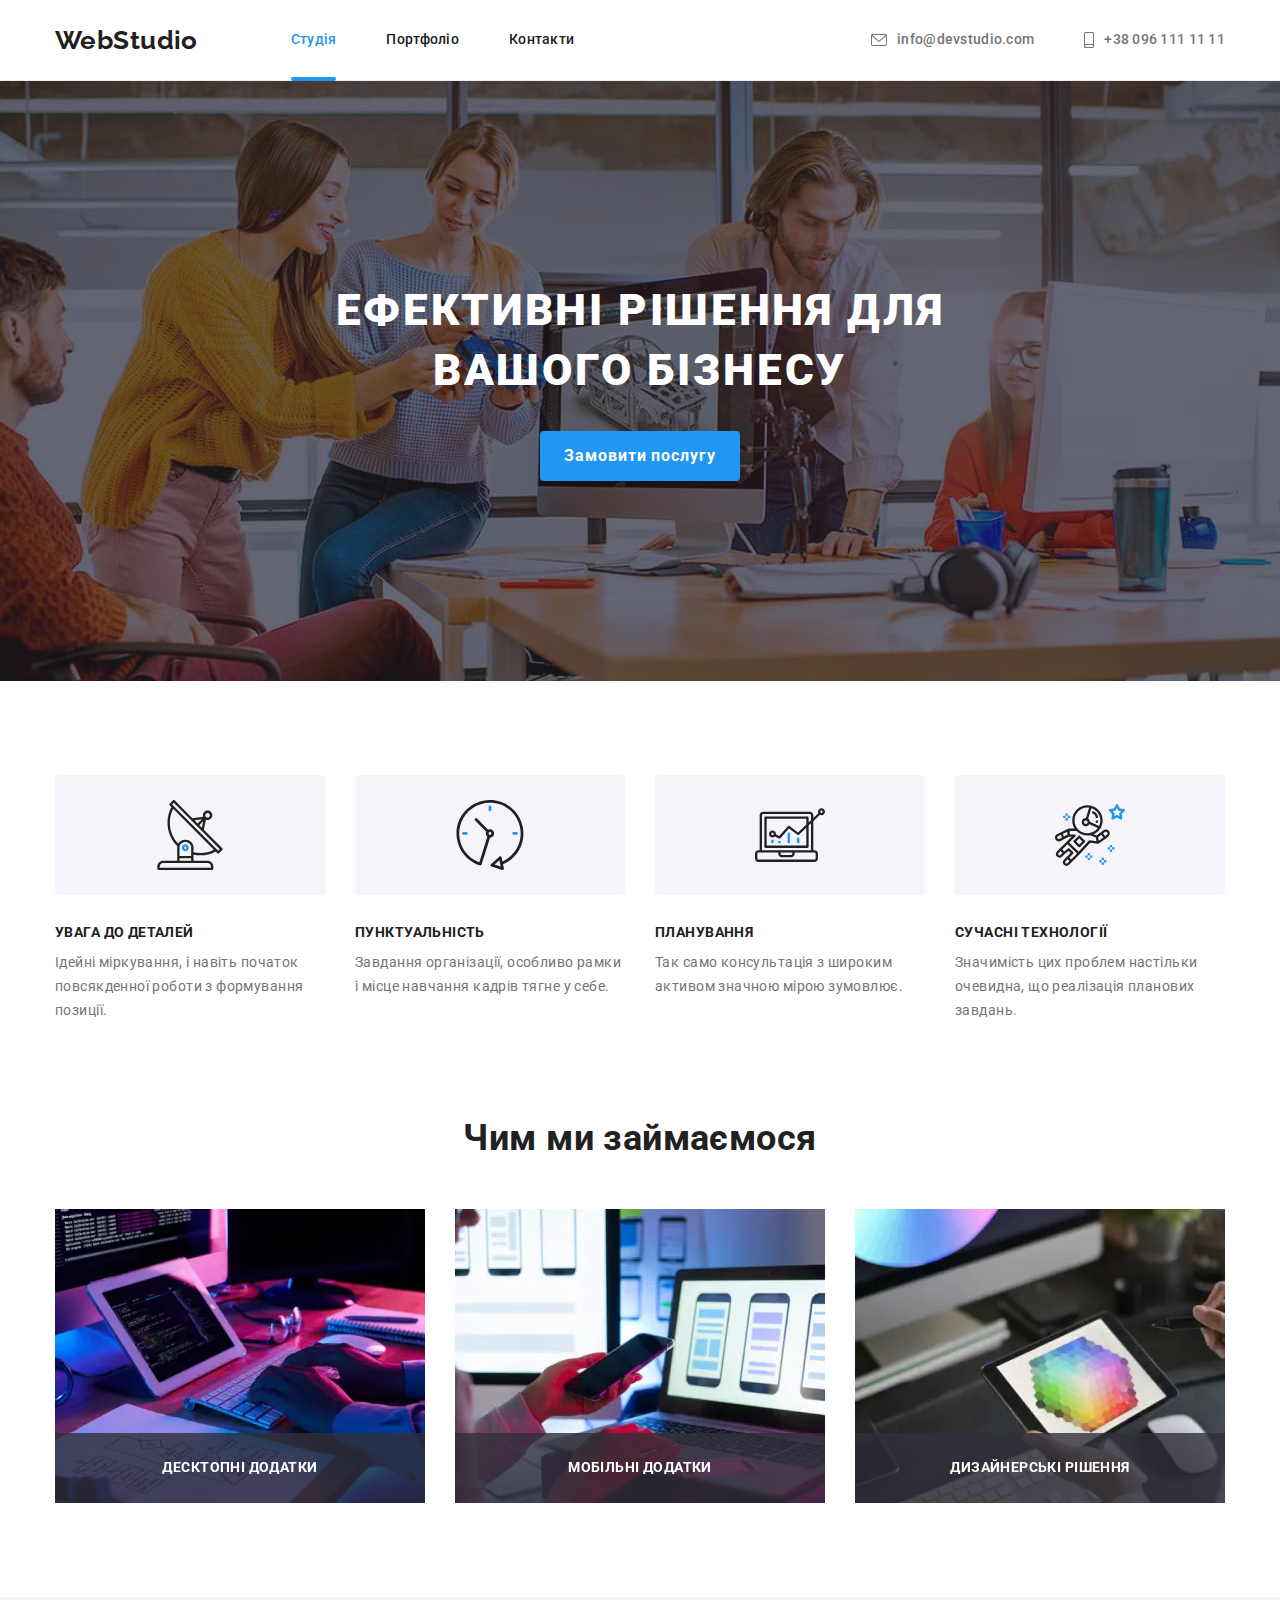
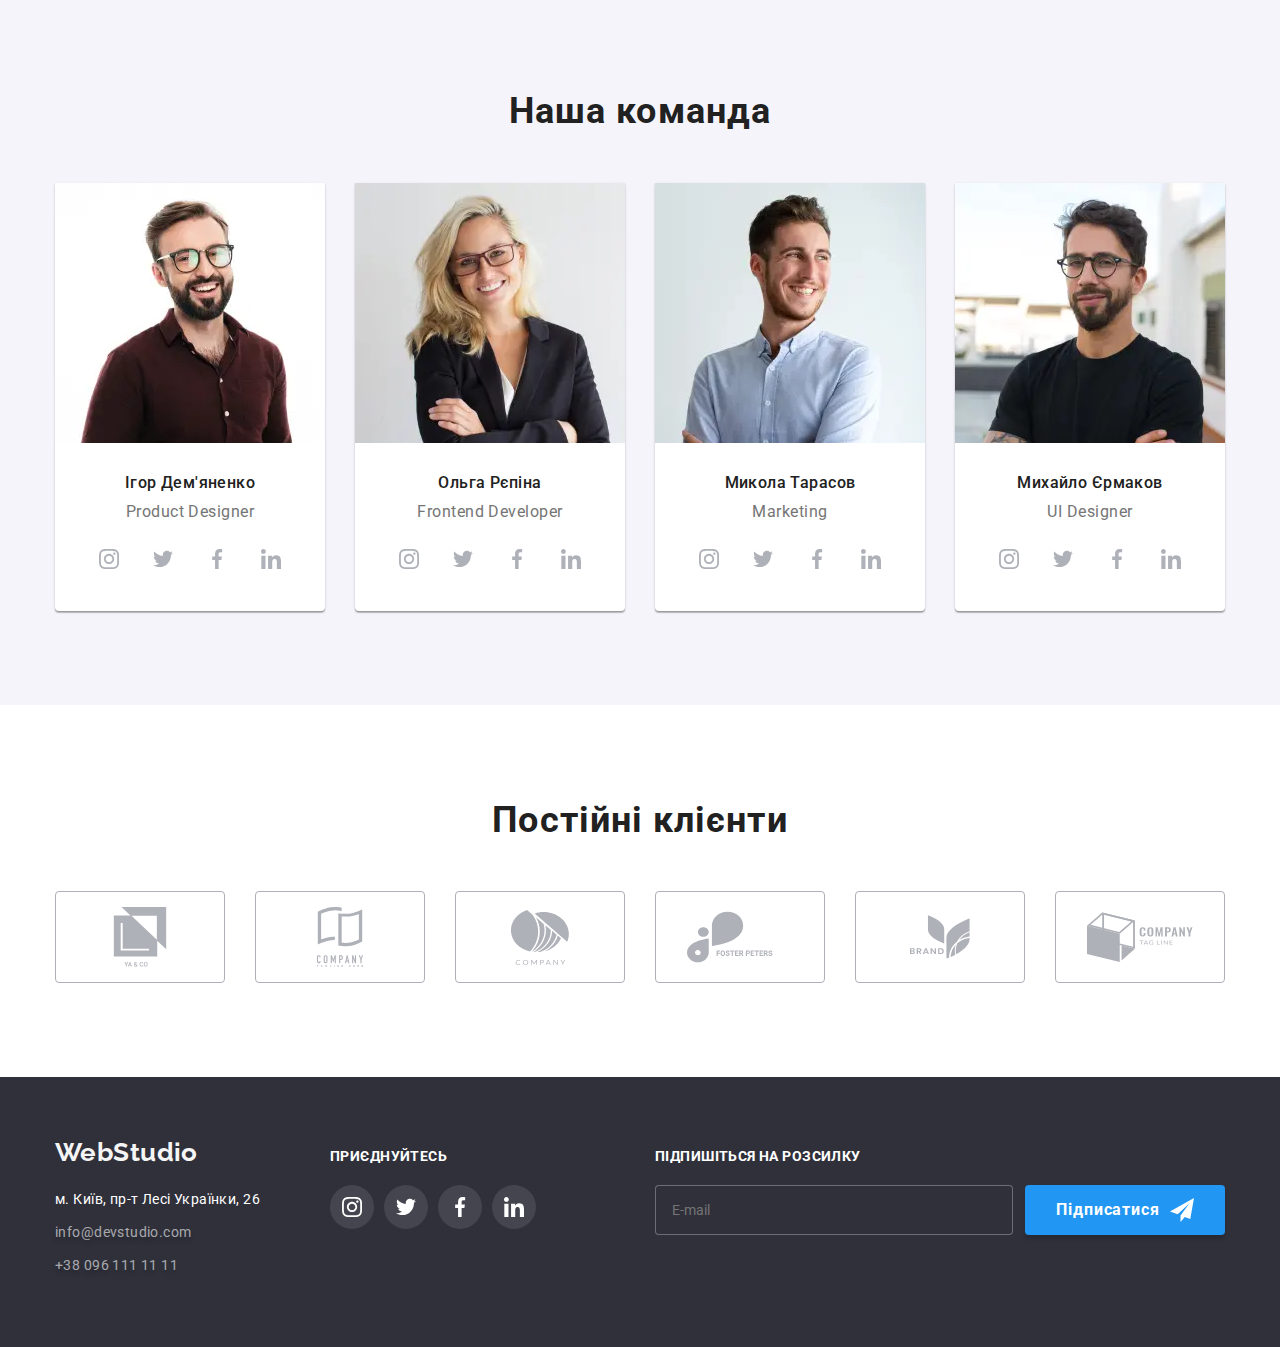
<file: index.html>
<!DOCTYPE html>
<html lang="uk">

<head>
  <meta charset="UTF-8" />
  <meta http-equiv="X-UA-Compatible" content="IE=edge" />
  <meta name="viewport" content="width=device-width, initial-scale=1.0" />
  <title lang="en">Web Studio (Version 2.1)</title>
  <link href="https://fonts.googleapis.com/css2?family=Raleway:wght@700&family=Roboto:wght@400;500;700;900&display=swap"
    rel="stylesheet" />
  <link rel="stylesheet"
    href="https://cdnjs.cloudflare.com/ajax/libs/modern-normalize/1.1.0/modern-normalize.min.css" />
  <link rel="stylesheet" href="./css/main.min.css" />
</head>

<body>
  <header class="header">
    <div class="container header-container">
      <a href="./index.html" lang="en" class="logo"> <span class="main-logo">Web</span>Studio </a>
      <nav class="header-navigation">
        <ul class="site-nav list">
          <li class="header-item"><a href="" class="header-link link current">Студія</a></li>
          <li class="header-item">
            <a href="./portfolio.html" class="header-link link">Портфоліо</a>
          </li>
          <li class="header-item"><a href="" class="header-link link">Контакти</a></li>
        </ul>
      </nav>
      <button type="button" class="button-menu" data-menu-open>
        <svg class="icon-burger" width="40" height="40">
          <use href="./images/sprint-icons.svg#icon-btn-menu"></use>
        </svg>
      </button>
      <ul class="auth-nav list">
        <li class="item">
          <a href="mailto:info@devstudio.com" class="header-link link">
            <svg class="nav-icon mail" width="16" height="12">
              <use href="./images/sprint-icons.svg#icon-icon-mail"></use>
            </svg>
            info@devstudio.com</a
          >
        </li>
        <li class="item">
          <a href="tel:+380961111111" class="header-link link">
            <svg class="nav-icon tel" width="10" height="16">
              <use href="./images/sprint-icons.svg#icon-smartphone"></use>
            </svg>
            +38 096 111 11 11</a
          >
        </li>
      </ul>
    </div>

    <div class="mobile-menu" data-menu>
      <div class="container mobile-menu__container">
        <button type="button" class="mobile-menu__button-close" data-menu-close>
          <svg class="mobile-menu__icon-close" width="40" height="40">
            <use href="./images/sprint-icons.svg#icon-btn-close-menu"></use>
          </svg>
        </button>
        <ul class="mobile-menu__list list">
          <li class="mobile-menu__item item">
            <a href="" class="mobile-menu__link link current">Студія</a>
          </li>
          <li class="mobile-menu__item item">
            <a href="./portfolio.html" class="mobile-menu__link link">Портфоліо</a>
          </li>
          <li class="mobile-menu__item item">
            <a href="" class="mobile-menu__link link">Контакти</a>
          </li>
        </ul>
        <div class="mobile-menu__contact-container">
          <ul class="mobile-menu__list-contact list">
            <li class="mobile-menu__tel-item item">
              <a href="tel:+380961111111" class="mobile-menu__tel-link link">+38 096 111 11 11</a>
            </li>
            <li class="mobile-menu__mail-item item">
              <a href="mailto:info@devstudio.com" class="mobile-menu__mail-link link"
                >info@devstudio.com</a
              >
            </li>
          </ul>
          <ul class="mobile-menu__social-list list">
            <li class="mobile-menu__social-item item">
              <a href="" class="mobile-menu__social-link link">Instagram</a>
            </li>
            <li mobile-menu__social-item item>
              <a href="" class="mobile-menu__social-link link">Twitter</a>
            </li>
            <li mobile-menu__social-item item>
              <a href="" class="mobile-menu__social-link link">Facebook</a>
            </li>
            <li mobile-menu__social-item item>
              <a href="" class="mobile-menu__social-link linkedin link">LinkedIn</a>
            </li>
          </ul>
        </div>
      </div>
    </div>
  </header>

  <main>
    <section class="hero">
      <div class="container hero__container">
        <h1 class="hero__title">Ефективні рішення для вашого бізнесу</h1>
        <button data-modal-open type="button" class="button accent-btn hero__btn--size">Замовити послугу</button>
       
        <div class="backdrop is-hidden" data-modal>
          <div class="modal">
            <button data-modal-close class="modal__btn">
              <svg class="modal__btn-icon" width="18" height="18">
                <use href="./images/sprint-icons.svg#icon-close-btn">
                </use>
              </svg>
            </button>
            <form class="form">
              <p class="form-text">Залиште свої дані, ми вам передзвонимо</p>
              <div class="form-field">
                <label for="name" class="form-label">Ім'я</label>
                <div class="input-field">
                  <svg class="svg icon-form" width="18" height="18">
                    <use href="./images/sprint-icons.svg#icon-person-black-18dp">
                    </use>
                  </svg>
                  <input
                    class="form-input"
                    type="text"
                    name="name"
                    id="name"
                    required
                  />
                </div>
              </div>
    
              <div class="form-field">
                <label for="tel" class="form-label">Телефон</label>
                <div class="input-field">
                  <svg class="svg icon-form" width="18" height="18">
                    <use href="./images/sprint-icons.svg#icon-phone-black-18dp">
                    </use>
                  </svg>
                  <input
                    class="form-input"
                    type="tel"
                    name="tel"
                    id="tel"
                    required
                  />
                </div>
              </div>
    
              <div class="form-field">
                <label for="email" class="form-label">Пошта</label>
                <div class="input-field">
                  <svg class="svg icon-form" width="18" height="18">
                    <use href="./images/sprint-icons.svg#icon-email-black-18dp">
                    </use>
                  </svg>
                  <input class="form-input" type="email" name="email" id="email" required />
                </div>
              </div>
              <div class="form-field">
                <label for="comment" class="form-label">Коментар</label>
                <textarea
                  class="textarea"
                  name="comment"
                  id="comment"
                  placeholder="Введіть текст"
                ></textarea>
              </div>
              <div class="policy">
                <label class="modal-form__policy">
                  <input class="modal-form__input visually-hidden" type="checkbox" name="policy" required/>
                    <span class="modal-form__checkbox"></span>
                    Погоджуюся з розсилкою та приймаю <a class="modal-form__policy-link" href="">Умови договору</a>
                </label>
              </div>
              <button type="submit" class="form-button button accent-btn modal-form__submit-btn">Відправити</button>
            </form>
          </div>
        </div>
      </div>
    </section>

    <section class="section features">
      <div class="container features__container">
        <h2 class="visually-hidden">Features</h2>
        <ul class="features__list list">
          <li class="features__item">
           <div class="features__icon">
             <svg class="features__icon-antenna" width="70" height="70">
              <use href="./images/sprint-icons.svg#icon-antenna">
              </use>
            </svg>
           </div>
            <h3 class="features__title">Увага до деталей</h3>
            <p class="features__text">
              Ідейні міркування, і навіть початок повсякденної роботи з формування позиції.
            </p>
          </li>
          <li class="features__item item">
            <div class="features__icon">
             <svg class="features__icon-clock" width="70" height="70">
              <use href="./images/sprint-icons.svg#icon-clock">
              </use>
            </svg>
           </div>
            <h3 class="features__title">Пунктуальність</h3>
            <p class="features__text">
              Завдання організації, особливо рамки і місце навчання кадрів тягне у себе.
            </p>
          </li>
          <li class="features__item item">
           <div class="features__icon">
             <svg class="features__icon-diagram" width="70" height="70">
              <use href="./images/sprint-icons.svg#icon-diagram">
              </use>
            </svg>
           </div>
            <h3 class="features__title">Планування</h3>
            <p class="features__text">
              Так само консультація з широким активом значною мірою зумовлює.
            </p>
          </li>
          <li class="features__item">
           <div class="features__icon">
             <svg class="features__icon-astronaut" width="70" height="70">
              <use href="./images/sprint-icons.svg#icon-astronaut">
              </use>
            </svg>
           </div>
            <h3 class="features__title">Сучасні технології</h3>
            <p class="features__text">
              Значимість цих проблем настільки очевидна, що реалізація планових завдань.
            </p>
          </li>
        </ul>
      </div>
    </section>
    
    <section class="section work">
      <div class="container">
        <h2 class="work__title">Чим ми займаємося</h2>
        <ul class="work__img list">
          <li class="work__item work__item--overlay">

            <picture>
              <source
                srcset="./images/img-1x.webp 1x, ./images/img-2x.webp 2x"
                media="(min-width: 1200px)"
                type="image/webp" />
              <source
                srcset="./images/img-1x.jpg 1x, ./images/img-2x.jpg 2x"
                media="(min-width: 1200px) " />
              <img
                class="work-img"
                src="./images/img.jpg"
                alt="продукт1"
                width="370"
            /></picture>

              <p class="work__thumb">Десктопні додатки</p>
          </li>
          <li class="work__item work__item--overlay">
            
            <picture>
              <source
                srcset="./images/img1-1x.webp 1x, ./images/img1-2x.webp 2x"
                media="(min-width: 1200px)"
                type="image/webp" />
              <source
                srcset="./images/img1-1x.jpg 1x, ./images/img1-2x.jpg 2x"
                media="(min-width: 1200px) " />
              <img
                class="work-img"
                src="./images/img1.jpg"
                alt="продукт2"
                width="370"
            /></picture>

              <p class="work__thumb">Мобільні додатки</p>

          </li>
          <li class="work__item work__item--overlay">
            
            <picture>
              <source
                srcset="./images/img2-1x.webp 1x, ./images/img2-2x.webp 2x"
                media="(min-width: 1200px)"
                type="image/webp" />
              <source
                srcset="./images/img2-1x.jpg 1x, ./images/img2-2x.jpg 2x"
                media="(min-width: 1200px) " />
              <img
                class="work-img"
                src="./images/img2.jpg"
                alt="продукт3"
                width="370"
            /></picture>
            
              <p class="work__thumb">Дизайнерські рішення</p>
          </li>
        </ul>
      </div>
    </section>

    <section class="section team__section">
      <div class="team container">
        <h2 class="team__title">Наша команда</h2>

        <ul class="team__container list">
          <li class="team__card">

            <picture>
              <source
                srcset="./images/Product_Designer-desktop.webp 1x, ./images/Product_Designer-desktop-2x.webp 2x"
                media="(min-width: 1200px)"
                type="image/webp"
              />
              <source
                srcset="./images/Product_Designer-desktop.jpg 1x, ./images/Product_Designer-desktop-2x.jpg 2x"
                media="(min-width: 1200px)"
              />

              <source
                srcset="./images/Product_Designer-tablet.webp 1x, ./images/Product_Designer-tablet-2x.webp 2x"
                media="(min-width: 768px)"
                type="image/webp"
              />
              <source
                srcset="./images/Product_Designer-tablet.jpg 1x, ./images/Product_Designer-tablet-2x.jpg 2x"
                media="(min-width: 768px)"
              />

              <source
                srcset="./images/Product_Designer-mobile.webp 1x, ./images/Product_Designer-mobile-2x.webp 2x"
                media="(max-width: 767px)"
                type="image/webp"
              />
              <source
                srcset="./images/Product_Designer-mobile.jpg 1x, ./images/Product_Designer-mobile-2x.jpg 2x"
                media="(max-width: 767px)"
              />

              <img
                class="team-img"
                src="./images/img3.jpg"
                alt="фото1"
              />
            </picture>

            <div class="team__content">
              <h3 class="team__name">Ігор Дем'яненко</h3>
              <p lang="en" class="team__profession">Product Designer</p>
              <ul class="social list">
                <li class="social__item">
                  <a class="social__link" href="">
                    <svg class="social__icons" width="20" height="20">
                      <use href="./images/sprint-icons.svg#icon-instagram">
                      </use>
                    </svg>
                  </a>
                </li>
                <li class="social__item">
                  <a class="social__link" href="">
                    <svg class="social__icons" width="20" height="20">
                      <use href="./images/sprint-icons.svg#icon-twitter">
                      </use>
                    </svg>
                  </a>
                </li>
                <li class="social__item">
                  <a class="social__link" href="">
                    <svg class="social__icons" width="20" height="20">
                      <use href="./images/sprint-icons.svg#icon-facebook">
                      </use>
                    </svg>
                  </a>
                </li>
                <li class="social__item">
                  <a class="social__link" href="">
                    <svg class="social__icons" width="20" height="20">
                      <use href="./images/sprint-icons.svg#icon-linkedin">
                      </use>
                    </svg>
                  </a>
                </li>
              </ul>
            </div>
          </li>

          <li class="team__card">

            <picture>
              <source
                srcset="./images/Frontend_Developer-desktop.webp 1x, ./images/Frontend_Developer-desktop-2x.webp 2x"
                media="(min-width: 1200px)"
                type="image/webp"
              />
              <source
                srcset="./images/Frontend_Developer-desktop.jpg 1x, ./images/Frontend_Developer-desktop-2x.jpg 2x"
                media="(min-width: 1200px)"
              />

              <source
                srcset="./images/Frontend_Developer-tablet.webp 1x, ./images/Frontend_Developer-tablet-2x.webp 2x"
                media="(min-width: 768px)"
                type="image/webp"
              />
              <source
                srcset="./images/Frontend_Developer-tablet.jpg 1x, ./images/Frontend_Developer-tablet-2x.jpg 2x"
                media="(min-width: 768px)"
              />

              <source
                srcset="./images/Frontend_Developer-mobile.webp 1x, ./images/Frontend_Developer-mobile-2x.webp 2x"
                media="(max-width: 767px)"
                type="image/webp"
              />
              <source
                srcset="./images/Frontend_Developer-mobile.jpg 1x, ./images/Frontend_Developer-mobile-2x.jpg 2x"
                media="(max-width: 767px)"
              />

              <img
                class="team-img"
                src="./images/img4.jpg"
                alt="фото2"
              />
            </picture>

            <div class="team__content">
              <h3 class="team__name">Ольга Рєпіна</h3>
              <p lang="en" class="team__profession">Frontend Developer</p>
              <ul class="social list">
                <li class="social__item">
                  <a class="social__link" href="">
                    <svg class="social__icons" width="20" height="20">
                      <use href="./images/sprint-icons.svg#icon-instagram">
                      </use>
                    </svg>
                  </a>
                </li>
                <li class="social__item">
                  <a class="social__link" href="">
                    <svg class="social__icons" width="20" height="20">
                      <use href="./images/sprint-icons.svg#icon-twitter">
                      </use>
                    </svg>
                  </a>
                </li>
                <li class="social__item">
                  <a class="social__link" href="">
                    <svg class="social__icons" width="20" height="20">
                      <use href="./images/sprint-icons.svg#icon-facebook">
                      </use>
                    </svg>
                  </a>
                </li>
                <li class="social__item">
                  <a class="social__link" href="">
                    <svg class="social__icons" width="20" height="20">
                      <use href="./images/sprint-icons.svg#icon-linkedin">
                      </use>
                    </svg>
                  </a>
                </li>
              </ul>
            </div>
          </li>

          <li class="team__card">

            <picture>
              <source
                srcset="./images/Marketing-desktop.webp 1x, ./images/Marketing-desktop-2x.webp 2x"
                media="(min-width: 1200px)"
                type="image/webp"
              />
              <source
                srcset="./images/Marketing-desktop.jpg 1x, ./images/Marketing-desktop-2x.jpg 2x"
                media="(min-width: 1200px)"
              />

              <source
                srcset="./images/Marketing-tablet.webp 1x, ./images/Marketing-tablet-2x.webp 2x"
                media="(min-width: 768px)"
                type="image/webp"
              />
              <source
                srcset="./images/Marketing-tablet.jpg 1x, ./images/Marketing-tablet-2x.jpg 2x"
                media="(min-width: 768px)"
              />

              <source
                srcset="./images/Marketing-mobile.webp 1x, ./images/Marketing-mobile-2x.webp 2x"
                media="(max-width: 767px)"
                type="image/webp"
              />
              <source
                srcset="./images/Marketing-mobile.jpg 1x, ./images/Marketing-mobile-2x.jpg 2x"
                media="(max-width: 767px)"
              />

              <img
                class="team-img"
                src="./images/img5.jpg"
                alt="фото3"
              />
            </picture>

            <div class="team__content">
              <h3 class="team__name">Микола Тарасов</h3>
              <p lang="en" class="team__profession">Marketing</p>
              <ul class="social list">
                <li class="social__item">
                  <a class="social__link" href="">
                    <svg class="social__icons" width="20" height="20">
                      <use href="./images/sprint-icons.svg#icon-instagram">
                      </use>
                    </svg>
                  </a>
                </li>
                <li class="social__item">
                  <a class="social__link" href="">
                    <svg class="social__icons" width="20" height="20">
                      <use href="./images/sprint-icons.svg#icon-twitter">
                      </use>
                    </svg>
                  </a>
                </li>
                <li class="social__item">
                  <a class="social__link" href="">
                    <svg class="social__icons" width="20" height="20">
                      <use href="./images/sprint-icons.svg#icon-facebook">
                      </use>
                    </svg>
                  </a>
                </li>
                <li class="social__item">
                  <a class="social__link" href="">
                    <svg class="social__icons" width="20" height="20">
                      <use href="./images/sprint-icons.svg#icon-linkedin">
                      </use>
                    </svg>
                  </a>
                </li>
              </ul>
            </div>
          </li>

          <li class="team__card">

            <picture>
              <source
                srcset="./images/UI_Designer-desktop.webp 1x, ./images/UI_Designer-desktop-2x.webp 2x"
                media="(min-width: 1200px)"
                type="image/webp"
              />
              <source
                srcset="./images/UI_Designer-desktop.jpg 1x, ./images/UI_Designer-desktop-2x.jpg 2x"
                media="(min-width: 1200px)"
              />

              <source
                srcset="./images/UI_Designer-tablet.webp 1x, ./images/UI_Designer-tablet-2x.webp 2x"
                media="(min-width: 768px)"
                type="image/webp"
              />
              <source
                srcset="./images/UI_Designer-tablet.jpg 1x, ./images/UI_Designer-tablet-2x.jpg 2x"
                media="(min-width: 768px)"
              />

              <source
                srcset="./images/UI_Designer-mobile.webp 1x, ./images/UI_Designer-mobile-2x.webp 2x"
                media="(max-width: 767px)"
                type="image/webp"
              />
              <source
                srcset="./images/UI_Designer-mobile.jpg 1x, ./images/UI_Designer-mobile-2x.jpg 2x"
                media="(max-width: 767px)"
              />

              <img
                class="team-img"
                src="./images/img6.jpg"
                alt="фото4"
              />
            </picture>

            <div class="team__content">
              <h3 class="team__name">Михайло Єрмаков</h3>
              <p lang="en" class="team__profession">UI Designer</p>
              <ul class="social list">
                <li class="social__item">
                  <a class="social__link" href="">
                    <svg class="social__icons" width="20" height="20">
                      <use href="./images/sprint-icons.svg#icon-instagram">
                      </use>
                    </svg>
                  </a>
                </li>
                <li class="social__item">
                  <a class="social__link" href="">
                    <svg class="social__icons" width="20" height="20">
                      <use href="./images/sprint-icons.svg#icon-twitter">
                      </use>
                    </svg>
                  </a>
                </li>
                <li class="social__item">
                  <a class="social__link" href="">
                    <svg class="social__icons" width="20" height="20">
                      <use href="./images/sprint-icons.svg#icon-facebook">
                      </use>
                    </svg>
                  </a>
                </li>
                <li class="social__item">
                  <a class="social__link" href="">
                    <svg class="social__icons" width="20" height="20">
                      <use href="./images/sprint-icons.svg#icon-linkedin">
                      </use>
                    </svg>
                  </a>
                </li>
              </ul>
            </div>
          </li>
        </ul>
      </div>
    </section>

    <section class="section clients">
      <div class="container clients__container">
        <h2 class="clients__title">Постійні клієнти</h2>
        <ul class="clients list">
          <li class="clients__item">
            <a class="clients__link" href="">
              <svg width="106" height="60" class="clients__icon">
                <use href="./images/sprint-icons.svg#icon-logo1">
                </use>
              </svg>
            </a>
          </li>
          <li class="clients__item">
            <a class="clients__link" href="">
              <svg width="106" height="60" class="clients__icon">
                <use href="./images/sprint-icons.svg#icon-logo2">
                </use>
              </svg>
            </a>
          </li>
          </li>
          <li class="clients__item">
            <a class="clients__link" href="">
              <svg width="106" height="60" class="clients__icon">
                <use href="./images/sprint-icons.svg#icon-logo3">
                </use>
              </svg>
            </a>
          </li>
          </li>
          <li class="clients__item">
            <a class="clients__link" href="">
              <svg width="106" height="60" class="clients__icon">
                <use href="./images/sprint-icons.svg#icon-logo4">
                </use>
              </svg>
            </a>
          </li>
          </li>
          <li class="clients__item">
            <a class="clients__link" href="">
              <svg width="106" height="60" class="clients__icon">
                <use href="./images/sprint-icons.svg#icon-logo5">
                </use>
              </svg>
            </a>
          </li>
          </li>
          <li class="clients__item">
            <a class="clients__link" href="">
              <svg width="106" height="60" class="clients__icon">
                <use href="./images/sprint-icons.svg#icon-logo6">
                </use>
              </svg>
            </a>
          </li>
        </ul>
      </div>
    </section>
  </main>
  
  <footer class="footer">
    <div class="container footer__container">
      <div class="footer__tablet">
        <div class="footer__address-data">
          <a href="./index.html" lang="en" class="footer-logo"
          ><span class="main-logo">Web</span>Studio</a>
        <address>
      <ul class="contact list">
        <li class="contact__item">
          <a href="https://g.page/ak-lesi?share" target="_blank" rel="noopener noreferrer nofollow"
            class="contact__address link">
            м. Київ, пр-т Лесі Українки, 26</a>
        </li>
        <li class="contact__item">
          <a href="mailto:info@devstudio.com" class="contact__group link">info@devstudio.com</a>
        </li>
        <li class="contact__item">
          <a href="tel:+380961111111" class="contact__group link">+38 096 111 11 11</a>
        </li>
      </ul>
    </address>
    </div>
        <div class="links">
    <h3 class="links__title">приєднуйтесь</h3>
    <ul class="social list">
      <li class="social__item">
        <a class="social__link" href="">
          <svg class="footer__icons" width="20" height="20">
            <use href="./images/sprint-icons.svg#icon-instagram">
            </use>
          </svg>
        </a>
      </li>
      <li class="social__item">
        <a class="social__link" href="">
          <svg class="footer__icons" width="20" height="20">
            <use href="./images/sprint-icons.svg#icon-twitter">
            </use>
          </svg>
        </a>
      </li>
      <li class="social__item">
        <a class="social__link" href="">
          <svg class="footer__icons" width="20" height="20">
            <use href="./images/sprint-icons.svg#icon-facebook">
            </use>
          </svg>
        </a>
      </li>
      <li class="social__item">
        <a class="social__link" href="">
          <svg class="footer__icons" width="20" height="20">
            <use href="./images/sprint-icons.svg#icon-linkedin">
            </use>
          </svg>
        </a>
      </li>
    </ul>
  </div>
      </div>

    <div class="subscribe">
      <h3 class="subscribe__title">Підпишіться на розсилку</h3>
      <form class="subscribe__form">
        <lable>
          <input class="subscribe__email" type="text" name="email" placeholder="E-mail" required/>
        </lable>

          <button class="button accent-btn subscribe__btn" type="submit">Підписатися <svg class="subscribe__icon" width="24" height="24">
            <use  href="./images/sprint-icons.svg#icon-send">
            </use>
            </svg>
          </button>
      </form>
    </div>
    </div>

  </footer>
  <script src="js/mobile-menu.js"></script>
  <script src="./js/modal.js"></script>
</body>

</html>
</file>
<file: css/main.min.css>
:root{--main-color: #212121;--secondary-text-color: #757575;--accent-color: #2196f3;--background-color: #f5f5f5;--secondary-background-color: #2f303a;--additional-background-color: #f5f4fa;--primary-white-color: #ffffff;--button-color: #188ce8;--primary-black-color: #000000;--main-font: Roboto, sans-serif;--main-gap: 30px;--card-shadow: 0px 1px 3px rgba(0, 0, 0, 0.12), 0px 1px 1px rgba(0, 0, 0, 0.14), 0px 2px 1px rgba(0, 0, 0, 0.2);--transition-cubic: 250ms cubic-bezier(0.4, 0, 0.2, 1)}.visually-hidden{position:absolute;width:1px;height:1px;margin:-1px;border:0;padding:0;white-space:nowrap;-webkit-clip-path:inset(100%);clip-path:inset(100%);clip:rect(0 0 0 0);overflow:hidden}body{background-color:var(--primary-white-color);color:var(--main-color);font-family:Roboto,sans-serif;font-size:14px;letter-spacing:.03em}body.modal-open{overflow:hidden}h1,h2,h3,h4,h5,h6,p{margin:0}img{display:block;max-width:100%;width:100%;height:auto}address{font-style:normal}button{padding:0;display:block;margin:0 auto;cursor:pointer;border:none;border-radius:4px;font-size:16px;letter-spacing:.06em}textarea{resize:none;height:120px;position:relative;padding:12px 16px;font-family:inherit;font-size:inherit;border:1px solid rgba(33,33,33,.2);border-radius:4px;cursor:pointer}label{position:relative;display:inline-block;margin-bottom:4px;color:var(--secondary-text-color);font-family:inherit;font-size:12px;line-height:1.16;letter-spacing:.01em;text-align:left}.section{padding-top:60px;padding-bottom:60px}@media screen and (min-width: 768px){.section{padding-top:60px;padding-bottom:60px}}@media screen and (min-width: 1200px){.section{padding-top:94px;padding-bottom:94px}}.list{list-style:none;padding-left:0;margin:0}.link{text-decoration:none;color:inherit}.accent-btn{color:var(--primary-white-color);background-color:var(--accent-color);font-weight:700;line-height:1.88;display:-webkit-box;display:-ms-flexbox;display:flex;-webkit-box-pack:center;-ms-flex-pack:center;justify-content:center;-webkit-box-align:center;-ms-flex-align:center;align-items:center;-webkit-box-shadow:0px 4px 4px rgba(0,0,0,.15);box-shadow:0px 4px 4px rgba(0,0,0,.15);-webkit-transition:color 250ms cubic-bezier(0.4, 0, 0.2, 1),background-color 250ms cubic-bezier(0.4, 0, 0.2, 1);transition:color 250ms cubic-bezier(0.4, 0, 0.2, 1),background-color 250ms cubic-bezier(0.4, 0, 0.2, 1)}.container{margin-left:auto;margin-right:auto;width:100%;padding:0 15px}@media screen and (min-width: 480px){.container{width:480px}}@media screen and (min-width: 768px){.container{width:768px}}@media screen and (min-width: 1200px){.container{width:1200px}}.logo{color:var(--main-color);font-family:Raleway,sans-serif;font-weight:700;line-height:1.19;font-size:26px;text-decoration:none}.logo:hover,.logo:focus{color:var(--main-color)}.zone-logo{color:var(--accent-color);font-family:Raleway,sans-serif;text-decoration:none;font-weight:700;line-height:1.19;font-size:26px}.zone-logo:hover,.zone-logo:focus{color:var(--accent-color)}.footer-logo{color:var(--background-color);display:inline-block;font-family:Raleway,sans-serif;text-decoration:none;font-weight:700;line-height:1.19;font-size:26px;margin-bottom:20px}.footer-logo:hover,.footer-logo:focus{color:var(--background-color)}@media screen and (max-width: 768px){.mobile-menu{position:fixed;top:0;left:0;z-index:100;width:100%;height:100%;opacity:0;visibility:hidden;pointer-events:none;background-color:var(--background-color);-webkit-transition:opacity var(--transition-cubic),visibility var(--transition-cubic);transition:opacity var(--transition-cubic),visibility var(--transition-cubic)}.mobile-menu.is-open{opacity:1;visibility:visible;pointer-events:auto}.mobile-menu__container{position:relative;display:-webkit-box;display:-ms-flexbox;display:flex;-webkit-box-orient:vertical;-webkit-box-direction:normal;-ms-flex-direction:column;flex-direction:column;height:100vh;padding:48px 15px 48px 40px}.mobile-menu__button-close{position:absolute;top:10px;right:15px;padding:0;line-height:0;background-color:rgba(0,0,0,0);-webkit-transition:color var(--transition-cubic);transition:color var(--transition-cubic)}.mobile-menu__button-close:hover,.mobile-menu__button-close:focus{color:var(--accent-color);fill:currentColor}.mobile-menu__link{font-weight:500;font-size:40px;line-height:1.18;letter-spacing:.02em;-webkit-transition:color var(--transition-cubic);transition:color var(--transition-cubic)}.mobile-menu__link:hover,.mobile-menu__link:focus{color:var(--accent-color)}.mobile-menu__link.current{color:var(--accent-color)}.mobile-menu__contact-container{margin-top:auto}.mobile-menu__item:not(:last-child){margin-bottom:32px}.mobile-menu__tel-link{font-weight:500;font-size:34px;line-height:1.18;letter-spacing:.02em;color:var(--accent-color)}.mobile-menu__mail-item{margin-top:32px}.mobile-menu__mail-link{font-weight:500;font-size:24px;line-height:1.17;letter-spacing:.02em;color:var(--secondary-text-color)}.mobile-menu__social-list{display:-webkit-box;display:-ms-flexbox;display:flex;-ms-flex-wrap:wrap;flex-wrap:wrap;margin-top:64px}.mobile-menu__social-link{margin-right:10px;padding-right:10px;font-weight:500;font-size:18px;line-height:1.22;letter-spacing:.02em;color:var(--accent-color);border-right:1px solid rgba(33,33,33,.2)}.mobile-menu__social-link.linkedin{border-right:0px}}@media screen and (min-width: 768px){.mobile-menu{display:none}}.backdrop{position:fixed;top:0;left:0;overflow-y:scroll;width:100%;height:100%;background-color:rgba(0,0,0,.2);-webkit-transition:opacity var(--transition-cubic);transition:opacity var(--transition-cubic)}.backdrop.is-hidden{opacity:0;pointer-events:none}.modal{position:absolute;top:50%;left:50%;width:calc(100% - 30px);height:auto;background:var(--primary-white-color);-webkit-box-shadow:0px 1px 3px rgba(0,0,0,.12),0px 1px 1px rgba(0,0,0,.14),0px 2px 1px rgba(0,0,0,.2);box-shadow:0px 1px 3px rgba(0,0,0,.12),0px 1px 1px rgba(0,0,0,.14),0px 2px 1px rgba(0,0,0,.2);border-radius:4px;-webkit-transform:translate(-50%, -50%) scale(1);transform:translate(-50%, -50%) scale(1);-webkit-transition:scale var(--transition-cubic),-webkit-transform var(--transition-cubic);transition:scale var(--transition-cubic),-webkit-transform var(--transition-cubic);transition:transform var(--transition-cubic),scale var(--transition-cubic);transition:transform var(--transition-cubic),scale var(--transition-cubic),-webkit-transform var(--transition-cubic)}@media screen and (min-width: 768px){.modal{position:absolute;top:50%;left:50%;width:450px;min-height:609px}}@media screen and (min-width: 1200px){.modal{min-width:528px;min-height:581px}}.backdrop.is-hidden .modal{-webkit-transform:translate(-50%, -50%) scale(1.1);transform:translate(-50%, -50%) scale(1.1)}.modal__btn{position:absolute;top:8px;right:8px;width:30px;height:30px;padding:0;display:-webkit-inline-box;display:-ms-inline-flexbox;display:inline-flex;text-align:center;-webkit-box-pack:center;-ms-flex-pack:center;justify-content:center;-webkit-box-align:center;-ms-flex-align:center;align-items:center;color:var(--primary-black-color);background-color:var(--primary-white-color);border:1px solid rgba(0,0,0,.1);border-radius:50%;-webkit-transition:color var(--transition-cubic);transition:color var(--transition-cubic)}.modal__btn-icon{fill:currentColor}.modal__btn:hover,.modal__btn:focus{color:var(--accent-color)}.form{padding:40px}.form-text{font-weight:700;line-height:1.15;font-size:20px;text-align:center;margin-bottom:12px}.form-field{display:-webkit-box;display:-ms-flexbox;display:flex;-webkit-box-orient:vertical;-webkit-box-direction:normal;-ms-flex-direction:column;flex-direction:column}.form-input{width:100%;height:40px;padding:0px 0px 0px 42px;margin:0;font:inherit;border:1px solid rgba(33,33,33,.2);border-radius:4px;-webkit-transition:border var(--transition-cubic);transition:border var(--transition-cubic)}.input-field:focus-within .form-input,.input-field:hover .form-input{border:1px solid var(--accent-color);outline:none}.input-field{position:relative;margin-bottom:10px}.icon-form{position:absolute;top:11px;left:12px;fill:currentColor;-webkit-transition:fill var(--transition);transition:fill var(--transition)}.input-field:focus-within .icon-form,.input-field:hover .icon-form{fill:currentColor;color:#2196f3}.textarea{width:100%;height:120px;resize:none;padding:12px 16px;border:1px solid rgba(33,33,33,.2);border-radius:4px;-webkit-transition:border var(--transition);transition:border var(--transition)}.textarea::-webkit-input-placeholder{font-size:14px;line-height:1.14;letter-spacing:.01em;color:rgba(117,117,117,.5)}.textarea::-moz-placeholder{font-size:14px;line-height:1.14;letter-spacing:.01em;color:rgba(117,117,117,.5)}.textarea:-ms-input-placeholder{font-size:14px;line-height:1.14;letter-spacing:.01em;color:rgba(117,117,117,.5)}.textarea::-ms-input-placeholder{font-size:14px;line-height:1.14;letter-spacing:.01em;color:rgba(117,117,117,.5)}.textarea::placeholder{font-size:14px;line-height:1.14;letter-spacing:.01em;color:rgba(117,117,117,.5)}.textarea:focus,.textarea:hover{border:1px solid var(--accent-color);outline:none}.modal-form__policy{display:block;-webkit-box-align:center;-ms-flex-align:center;align-items:center;text-align:center;margin-top:20px;margin-bottom:30px;padding-left:12px;font-family:inherit;font-size:12px;line-height:1.17;letter-spacing:.03em}@media screen and (min-width: 1200px){.modal-form__policy{font-family:inherit;font-size:14px;line-height:1.71}}.modal-form__policy-link{color:var(--accent-color)}.modal-form__checkbox{position:absolute;width:16px;height:15px;display:inline-block;margin-left:-27px;overflow:hidden;border-radius:2px;border:1px solid var(--primary-black-color);background-color:var(--primary-white-color);background-repeat:no-repeat;background-position:50% 50%;-webkit-transition:border-color var(--transition-cubic),background-color var(--transition-cubic),border-image var(--transition-cubic),background-size var(--transition-cubic),border var(--transition-cubic);transition:border-color var(--transition-cubic),background-color var(--transition-cubic),border-image var(--transition-cubic),background-size var(--transition-cubic),border var(--transition-cubic);transition:border-color var(--transition-cubic),background-color var(--transition-cubic),border-image var(--transition-cubic),background-size var(--transition-cubic),border var(--transition-cubic),-o-border-image var(--transition-cubic)}.modal-form__input:checked+.modal-form__checkbox{background-color:var(--accent-color);border-color:var(--accent-color);background-image:url(../images/svg/icon-check.svg);background-size:contain}.modal-form__input:focus+.modal-form__checkbox{border:3px solid var(--accent-color)}.modal-form__submit-btn{width:200px;height:50px}@media screen and (max-width: 767px){.header-navigation{display:none}.header{border-bottom:1px solid #ececec}.auth-nav{display:none}.button-menu{padding:0;line-height:0;margin-right:0;background-color:rgba(0,0,0,0)}.header-container{display:-webkit-box;display:-ms-flexbox;display:flex;-webkit-box-align:center;-ms-flex-align:center;align-items:center;-webkit-box-pack:justify;-ms-flex-pack:justify;justify-content:space-between;padding-top:10px;padding-bottom:10px}}@media screen and (min-width: 768px){.button-menu{display:none}.header{border-bottom:1px solid #ececec}.header-container{display:-webkit-box;display:-ms-flexbox;display:flex;-webkit-box-align:center;-ms-flex-align:center;align-items:center;-webkit-box-pack:center;-ms-flex-pack:center;justify-content:center}.header-navigation{margin-left:88px}.site-nav{display:-webkit-box;display:-ms-flexbox;display:flex}.header-item+.header-item{margin-left:50px}.site-nav .link{position:relative;display:block;padding-top:32px;padding-bottom:32px;-webkit-transition:color var(--transition-cubic);transition:color var(--transition-cubic);letter-spacing:.02em;font-weight:500;line-height:1.14}.site-nav .link:hover,.site-nav .link:focus{color:var(--accent-color)}.site-nav .link.current{color:var(--accent-color)}.auth-nav{display:-webkit-box;display:-ms-flexbox;display:flex;-webkit-box-orient:vertical;-webkit-box-direction:normal;-ms-flex-direction:column;flex-direction:column;margin-left:auto}.auth-nav .item+.item{margin-top:10px}.auth-nav .link{letter-spacing:.02em;font-weight:500;line-height:1.14;-webkit-transition:color var(--transition-cubic);transition:color var(--transition-cubic);color:var(--secondary-text-color)}.auth-nav .link:hover,.auth-nav .link:focus{color:var(--accent-color)}.nav-icon{fill:currentColor;margin-right:8px}.nav-icon.mail{width:14px;height:10px}.nav-icon.tel{width:10px;height:14px}.current::after{content:"";position:absolute;right:0px;bottom:-1px;width:100%;height:4px;background:var(--accent-color);border-radius:2px}}@media screen and (min-width: 1200px){.header-navigation{margin-left:93px}.auth-nav{display:-webkit-box;display:-ms-flexbox;display:flex;-webkit-box-orient:horizontal;-webkit-box-direction:normal;-ms-flex-direction:row;flex-direction:row;-webkit-box-align:center;-ms-flex-align:center;align-items:center}.auth-nav .item+.item{margin-left:50px;margin-top:0px}.auth-nav .link{display:-webkit-box;display:-ms-flexbox;display:flex;-webkit-box-align:center;-ms-flex-align:center;align-items:center;padding-top:32px;padding-bottom:32px}.nav-icon{fill:currentColor;margin-right:10px}.nav-icon.mail{width:16px;height:12px}.nav-icon.tel{width:10px;height:16px}}.hero__title{color:var(--primary-white-color);font-weight:900;font-size:22px;line-height:1.62;letter-spacing:.06em;text-transform:uppercase;min-width:300px;margin:0 auto;margin-bottom:30px}.hero__btn--size{width:200px;height:50px}@media screen and (max-width: 768px){.hero{background-color:var(--secondary-background-color);text-align:center;padding:118px 0;margin:0 auto;max-height:400px;max-width:480px;background-image:-webkit-gradient(linear, left top, right top, from(rgba(47, 48, 58, 0.4)), to(rgba(47, 48, 58, 0.4))),url(../images/overlay@1x-mobile.jpg);background-image:linear-gradient(to right, rgba(47, 48, 58, 0.4), rgba(47, 48, 58, 0.4)),url(../images/overlay@1x-mobile.jpg);background-size:cover;background-position:center;background-repeat:no-repeat}}@media screen and (max-width: 768px)and (min-device-pixel-ratio: 2),screen and (max-width: 768px)and (-webkit-min-device-pixel-ratio: 2),screen and (max-width: 768px)and (min-resolution: 192dpi),screen and (max-width: 768px)and (min-resolution: 2dppx){.hero{background-image:-webkit-gradient(linear, left top, right top, from(rgba(47, 48, 58, 0.4)), to(rgba(47, 48, 58, 0.4))),url(../images/overlay@2x-mobile.jpg);background-image:linear-gradient(to right, rgba(47, 48, 58, 0.4), rgba(47, 48, 58, 0.4)),url(../images/overlay@2x-mobile.jpg);background-repeat:no-repeat;background-size:cover;background-position:center}}@media screen and (min-width: 768px){.hero{text-align:center;padding-top:118px;padding-bottom:118px;height:400px;max-width:768px;margin-left:auto;margin-right:auto;background-image:-webkit-gradient(linear, left top, right top, from(rgba(47, 48, 58, 0.4)), to(rgba(47, 48, 58, 0.4))),url(../images/overlay@1x-tablet.jpg);background-image:linear-gradient(to right, rgba(47, 48, 58, 0.4), rgba(47, 48, 58, 0.4)),url(../images/overlay@1x-tablet.jpg);background-repeat:no-repeat;background-position:center;background-color:var(--secondary-background-color);background-size:cover}}@media screen and (min-width: 768px)and (min-width: 768px)and (min-device-pixel-ratio: 2),screen and (min-width: 768px)and (min-width: 768px)and (-webkit-min-device-pixel-ratio: 2),screen and (min-width: 768px)and (min-width: 768px)and (min-resolution: 192dpi),screen and (min-width: 768px)and (min-width: 768px)and (min-resolution: 2dppx){.hero{background-image:-webkit-gradient(linear, left top, right top, from(rgba(47, 48, 58, 0.4)), to(rgba(47, 48, 58, 0.4))),url(../images/img1-tablet-2x.jpg);background-image:linear-gradient(to right, rgba(47, 48, 58, 0.4), rgba(47, 48, 58, 0.4)),url(../images/overlay@2x-tablet.jpg);background-repeat:no-repeat;background-size:cover;background-position:center}}@media screen and (min-width: 1200px){.hero{padding-top:200px;padding-bottom:200px;height:600px;max-width:1600px;margin-left:auto;margin-right:auto;background-image:-webkit-gradient(linear, left top, right top, from(rgba(47, 48, 58, 0.4)), to(rgba(47, 48, 58, 0.4))),url(../images/img3-desktop-1x.jpg);background-image:linear-gradient(to right, rgba(47, 48, 58, 0.4), rgba(47, 48, 58, 0.4)),url(../images/overlay@1x-desktop.jpg);background-repeat:no-repeat;background-position:center;background-color:var(--secondary-background-color);background-size:cover}}@media screen and (min-width: 1200px)and (min-width: 1200px)and (min-device-pixel-ratio: 2),screen and (min-width: 1200px)and (min-width: 1200px)and (-webkit-min-device-pixel-ratio: 2),screen and (min-width: 1200px)and (min-width: 1200px)and (min-resolution: 192dpi),screen and (min-width: 1200px)and (min-width: 1200px)and (min-resolution: 2dppx){.hero{background-image:-webkit-gradient(linear, left top, right top, from(rgba(47, 48, 58, 0.4)), to(rgba(47, 48, 58, 0.4))),url(../images/img3-desktop-2x.jpg);background-image:linear-gradient(to right, rgba(47, 48, 58, 0.4), rgba(47, 48, 58, 0.4)),url(../images/img2-desktop-2x.jpg);background-repeat:no-repeat;background-size:cover;background-position:center}}@media screen and (min-width: 480px){.hero__title{width:360px;font-size:26px}}@media screen and (min-width: 1200px){.hero__title{width:696px;font-size:44px;line-height:1.36}}.accent-btn:hover,.accent-btn:focus{color:var(--primary-white-color);background-color:var(--button-color)}.features__list{display:-webkit-box;display:-ms-flexbox;display:flex;-ms-flex-wrap:wrap;flex-wrap:wrap;gap:30px}.features__item{width:100%}@media screen and (min-width: 768px){.features__item{width:calc((100% - 30px)/2)}}@media screen and (min-width: 1200px){.features__item{width:calc((100% - 90px)/4)}}.features__item:last-child{margin-right:0}.features__icon{content:"";display:-webkit-inline-box;display:-ms-inline-flexbox;display:inline-flex;width:100%;height:120px;background-color:var(--additional-background-color);border-radius:4px;-webkit-box-align:center;-ms-flex-align:center;align-items:center;-webkit-box-pack:center;-ms-flex-pack:center;justify-content:center;text-align:center;margin-bottom:30px;fill:currentColor}.features__title{display:-webkit-box;display:-ms-flexbox;display:flex;margin:0;-webkit-box-pack:center;-ms-flex-pack:center;justify-content:center;text-align:left;margin-bottom:10px;font-weight:700;font-size:14px;line-height:1.14;letter-spacing:.03em;text-transform:uppercase}@media screen and (min-width: 768px){.features__title{-webkit-box-pack:left;-ms-flex-pack:left;justify-content:left}}@media screen and (min-width: 1200px){.features__title{-webkit-box-pack:left;-ms-flex-pack:left;justify-content:left}}.features__text{color:var(--secondary-text-color);font-weight:400;line-height:1.71}@media screen and (max-width: 1200px){.work{display:none}}@media screen and (min-width: 1199px){.work{padding-top:0}.work__img{display:-webkit-box;display:-ms-flexbox;display:flex}.work__item{margin-right:30px}.work__item:nth-child(3n){margin-right:0}.work__title{margin-top:0;margin-bottom:50px;font-weight:700;font-size:36px;line-height:1.17;text-align:center}.work__item--overlay{position:relative}.work__thumb{display:-webkit-box;display:-ms-flexbox;display:flex;position:absolute;bottom:0;width:100%;height:70px;color:var(--primary-white-color);background-color:rgba(47,48,58,.8);font-weight:700;line-height:1.14;text-transform:uppercase;-webkit-box-pack:center;-ms-flex-pack:center;justify-content:center;-webkit-box-align:center;-ms-flex-align:center;align-items:center}}.team__container{display:-webkit-box;display:-ms-flexbox;display:flex;-ms-flex-wrap:wrap;flex-wrap:wrap;gap:30px}.team__section{background-color:var(--additional-background-color)}.team__title{margin-bottom:30px;font-weight:700;font-size:28px;line-height:33px;text-align:center;letter-spacing:.03em}@media screen and (min-width: 1200px){.team__title{margin-bottom:50px;font-size:36px;line-height:1.16}}.team__name{margin-bottom:10px;font-weight:500;font-size:16px;line-height:1.19;text-align:center}.team__profession{margin-top:0;margin-bottom:16px;color:var(--secondary-text-color);font-weight:400;font-size:16px;line-height:1.19;letter-spacing:.03em;text-align:center}.team__card{width:450px;background-color:var(--primary-white-color);-webkit-box-shadow:var(--card-shadow);box-shadow:var(--card-shadow);border-radius:0px 0px 4px 4px}@media screen and (min-width: 768px){.team__card{width:calc((100% - 30px)/2);max-width:354px}}@media screen and (min-width: 1200px){.team__card{width:calc((100% - 90px)/4);max-width:270px}}.team__card:nth-child(4n){margin-right:0}.team__content{padding:30px 0}.card-content{padding:15px}.card-text{margin-top:10px}.social.list{display:-webkit-box;display:-ms-flexbox;display:flex;text-align:center;-webkit-box-pack:center;-ms-flex-pack:center;justify-content:center;-webkit-box-align:center;-ms-flex-align:center;align-items:center}.social__link{display:-webkit-inline-box;display:-ms-inline-flexbox;display:inline-flex;color:#afb1b8;background-color:rgba(255,255,255,.1);width:44px;height:44px;border-radius:50%;text-align:center;-webkit-box-pack:center;-ms-flex-pack:center;justify-content:center;-webkit-box-align:center;-ms-flex-align:center;align-items:center;-webkit-transition:color var(--transition-cubic),background-color var(--transition-cubic);transition:color var(--transition-cubic),background-color var(--transition-cubic)}.social__item{margin-right:10px}.social__item:last-child{margin-right:0}.social__link:hover,.social__link:focus{color:var(--primary-white-color);background-color:var(--accent-color)}.social__icons{fill:currentColor}.clients{display:-webkit-box;display:-ms-flexbox;display:flex;-ms-flex-wrap:wrap;flex-wrap:wrap;gap:30px}.clients__title{margin-bottom:30px;font-weight:700;font-size:28px;line-height:1.18;text-align:center;letter-spacing:.03em}@media screen and (min-width: 1200px){.clients__title{margin-bottom:50px;font-size:36px;line-height:1.17}}.clients__link{display:-webkit-box;display:-ms-flexbox;display:flex;width:100%;height:92px;color:#afb1b8;border:1px solid #afb1b8;border-radius:4px;text-align:center;-webkit-box-pack:center;-ms-flex-pack:center;justify-content:center;-webkit-box-align:center;-ms-flex-align:center;align-items:center;-webkit-transition:border-color var(--transition-cubic),color var(--transition-cubic);transition:border-color var(--transition-cubic),color var(--transition-cubic)}.clients__item{width:calc((100% - 30px)/2)}@media screen and (min-width: 768px){.clients__item{width:calc((100% - 60px)/3)}}@media screen and (min-width: 1200px){.clients__item{width:calc((100% - 150px)/6)}}.clients__item:nth-child(6n){margin-right:0}.clients__icon{fill:currentColor}.clients__link:hover,.clients__link:focus{color:var(--accent-color);border-color:var(--accent-color)}.filters{display:-webkit-box;display:-ms-flexbox;display:flex;-ms-flex-wrap:wrap;flex-wrap:wrap;-webkit-column-gap:8px;-moz-column-gap:8px;column-gap:8px;row-gap:15px}@media screen and (min-width: 768px){.filters{-webkit-box-pack:center;-ms-flex-pack:center;justify-content:center}}.filters__item:last-child{margin-right:0}@media screen and (min-width: 768px){.filters__item{margin-bottom:0px}}.btn-mode-grey{padding:6px 22px;background-color:var(--additional-background-color);font-weight:500;letter-spacing:.03em;line-height:1.62;-webkit-transition:color var(--transition-cubic),background-color var(--transition-cubic),-webkit-box-shadow var(--transition-cubic);transition:color var(--transition-cubic),background-color var(--transition-cubic),-webkit-box-shadow var(--transition-cubic);transition:color var(--transition-cubic),background-color var(--transition-cubic),box-shadow var(--transition-cubic);transition:color var(--transition-cubic),background-color var(--transition-cubic),box-shadow var(--transition-cubic),-webkit-box-shadow var(--transition-cubic)}.btn-mode-grey:hover,.btn-mode-grey:focus{color:var(--primary-white-color);background-color:var(--accent-color);-webkit-box-shadow:0px 3px 1px rgba(0,0,0,.1),0px 1px 2px rgba(0,0,0,.08),0px 2px 2px rgba(0,0,0,.12);box-shadow:0px 3px 1px rgba(0,0,0,.1),0px 1px 2px rgba(0,0,0,.08),0px 2px 2px rgba(0,0,0,.12)}.portfolio{display:-webkit-box;display:-ms-flexbox;display:flex;-ms-flex-wrap:wrap;flex-wrap:wrap;gap:30px;margin-top:40px}@media screen and (min-width: 768px){.portfolio{margin-top:30px}}@media screen and (min-width: 1200px){.portfolio{margin-top:50px}}a{text-decoration:none}.portfolio__element{width:100%;-webkit-transition:-webkit-box-shadow var(--transition-cubic);transition:-webkit-box-shadow var(--transition-cubic);transition:box-shadow var(--transition-cubic);transition:box-shadow var(--transition-cubic), -webkit-box-shadow var(--transition-cubic)}@media screen and (min-width: 768px){.portfolio__element{width:calc((100% - 30px)/2)}}@media screen and (min-width: 1200px){.portfolio__element{width:calc((100% - 60px)/3)}}@media screen and (min-width: 768px)and (max-width: 1199px){.portfolio__link{display:-webkit-box;display:-ms-flexbox;display:flex;-webkit-box-orient:vertical;-webkit-box-direction:normal;-ms-flex-direction:column;flex-direction:column;height:100%}}.portfolio__element:hover,.portfolio__items:focus{-webkit-box-shadow:0px 1px 1px rgba(0,0,0,.12),0px 4px 4px rgba(0,0,0,.06),1px 4px 6px rgba(0,0,0,.16);box-shadow:0px 1px 1px rgba(0,0,0,.12),0px 4px 4px rgba(0,0,0,.06),1px 4px 6px rgba(0,0,0,.16)}.portfolio__overlay{position:relative;overflow:hidden}.portfolio__thumb{position:absolute;top:0;left:0;width:100%;height:100%;-webkit-transform:translateY(100%);transform:translateY(100%);display:inline-block;padding:63px 24px;font-size:18px;line-height:1.56;letter-spacing:.03em;color:#fff;-webkit-transition:background-color var(--transition-cubic),-webkit-transform var(--transition-cubic);transition:background-color var(--transition-cubic),-webkit-transform var(--transition-cubic);transition:transform var(--transition-cubic),background-color var(--transition-cubic);transition:transform var(--transition-cubic),background-color var(--transition-cubic),-webkit-transform var(--transition-cubic)}.portfolio__link:hover .portfolio__thumb,.portfolio__link:focus .portfolio__thumb{-webkit-transform:translateY(0%);transform:translateY(0%);background-color:var(--accent-color);-webkit-transition:-webkit-transform var(--transition-cubic);transition:-webkit-transform var(--transition-cubic);transition:transform var(--transition-cubic);transition:transform var(--transition-cubic), -webkit-transform var(--transition-cubic)}.portfolio__link{-webkit-transition:-webkit-box-shadow var(--transition-cubic);transition:-webkit-box-shadow var(--transition-cubic);transition:box-shadow var(--transition-cubic);transition:box-shadow var(--transition-cubic), -webkit-box-shadow var(--transition-cubic)}.portfolio__link:hover,.portfolio__link:focus{display:block;-webkit-box-shadow:0px 1px 1px rgba(0,0,0,.12),0px 4px 4px rgba(0,0,0,.06),1px 4px 6px rgba(0,0,0,.16);box-shadow:0px 1px 1px rgba(0,0,0,.12),0px 4px 4px rgba(0,0,0,.06),1px 4px 6px rgba(0,0,0,.16)}.portfolio__wrap{padding:20px 24px;border:1px solid #eee;border-top:none;-webkit-box-flex:1;-ms-flex-positive:1;flex-grow:1}.portfolio__title{font-weight:700;font-size:18px;line-height:2;letter-spacing:.06em}.portfolio__content{margin-top:4px;font-style:normal;font-weight:400;font-size:16px;line-height:1.88;letter-spacing:.03em;color:var(--secondary-text-color)}.footer{background-color:var(--secondary-background-color);padding:60px 0}.footer__container{display:block;text-align:center}@media screen and (min-width: 1200px){.footer__container{display:-webkit-box;display:-ms-flexbox;display:flex;margin-left:auto;margin-right:auto;text-align:left;-webkit-box-align:baseline;-ms-flex-align:baseline;align-items:baseline;padding-bottom:0}}.footer__tablet{display:block;-webkit-box-align:baseline;-ms-flex-align:baseline;align-items:baseline}@media screen and (min-width: 768px){.footer__tablet{display:-webkit-box;display:-ms-flexbox;display:flex}}@media screen and (min-width: 768px){.footer__address-data{padding-left:76px}}@media screen and (min-width: 1200px){.footer__address-data{padding-left:0}}@media screen and (min-width: 1200px){.header__logo--color{padding-top:0;padding-left:0;font-weight:700;font-size:26px;line-height:1.19}}.contact__item{margin-bottom:9px}.contact__address{color:var(--primary-white-color);line-height:1.71;font-style:normal;font-weight:400;-webkit-transition:color var(--transition-cubic);transition:color var(--transition-cubic)}.contact__group{color:rgba(255,255,255,.6);font-style:normal;font-weight:400;line-height:1.71;text-shadow:0px 4px 4px rgba(0,0,0,.25);-webkit-transition:color var(--transition-cubic);transition:color var(--transition-cubic)}.contact__item .link:hover,.contact__item .link:focus{color:var(--accent-color)}.links{margin-top:60px}@media screen and (min-width: 768px){.links{margin-top:0;margin-left:165px}}@media screen and (min-width: 1200px){.links{margin-left:70px;margin-top:0px}}.links__title{color:var(--primary-white-color);margin-bottom:20px;font-weight:700;font-size:14px;line-height:1.14;letter-spacing:.03em;text-transform:uppercase}.subscribe__title{color:var(--primary-white-color);font-weight:700;font-size:14px;line-height:1.14;letter-spacing:.03em;text-transform:uppercase;margin-bottom:20px;margin-top:60px}@media screen and (min-width: 1200px){.subscribe__title{margin-top:0}}.footer__icons{fill:var(--primary-white-color)}@media screen and (min-width: 768px){.subscribe{margin-left:auto}}.subscribe__form{display:block}@media screen and (min-width: 1200px){.subscribe__form{display:-webkit-box;display:-ms-flexbox;display:flex}}.subscribe__email{max-width:450px;width:100%;height:50px;color:var(--primary-white-color);background-color:#2f303a;border:1px solid rgba(255,255,255,.3);border-radius:4px;padding:15px 16px;margin-bottom:20px}@media screen and (min-width: 480px){.subscribe__email{width:450px}}@media screen and (min-width: 1200px){.subscribe__email{width:358px}}.subscribe__btn{width:200px;height:50px;content:"";font-family:inherit;letter-spacing:.06em}@media screen and (min-width: 1200px){.subscribe__btn{margin-left:12px}}.subscribe__icon{margin-left:10px;fill:currentColor}.accent-btn:hover, .accent-btn:focus{color:var(--primary-white-color);background-color:var(--button-color)}/*# sourceMappingURL=main.min.css.map */
</file>
